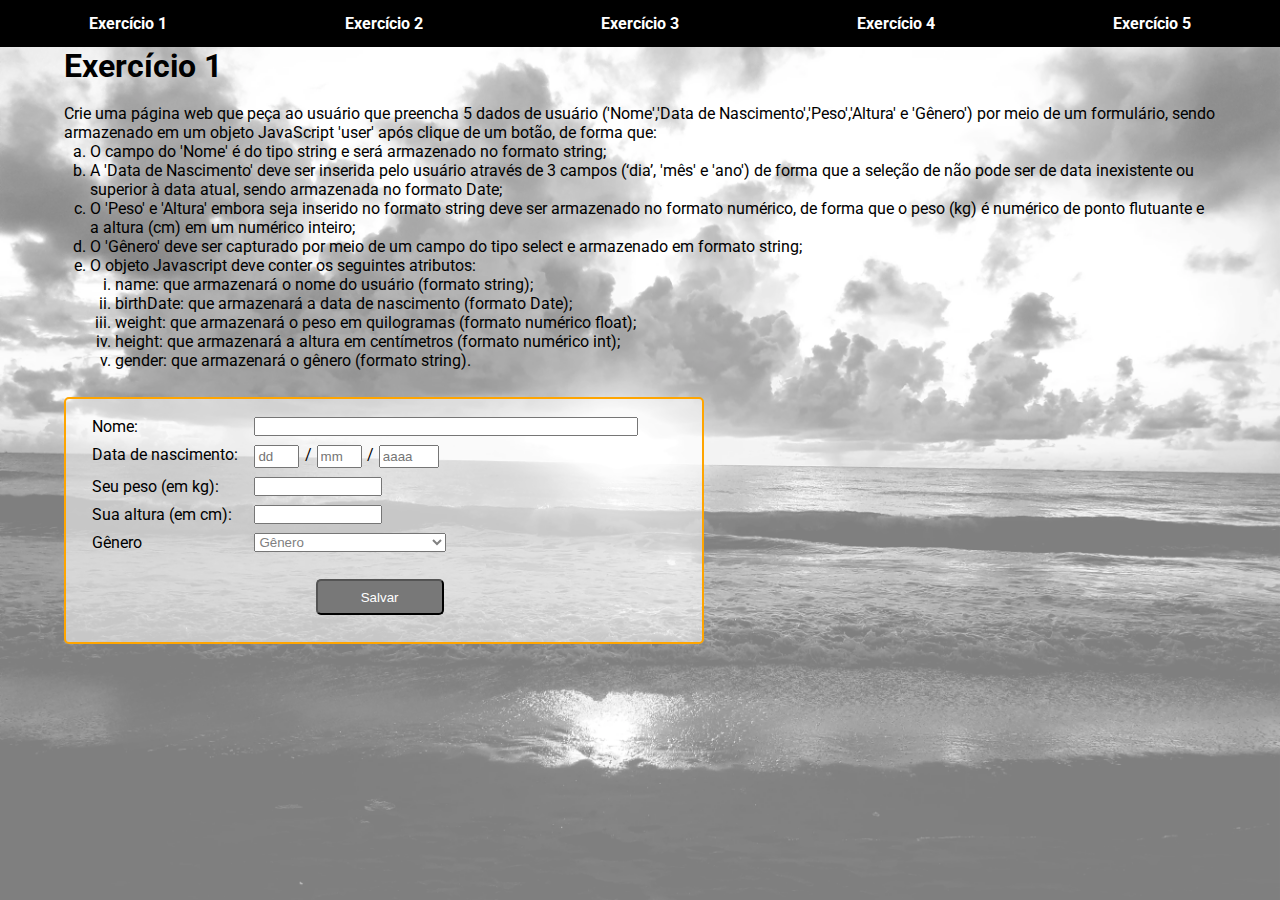
<file: index.html>
<!DOCTYPE html>
<html lang="pt-BR">

  <head>
    <meta charset="UTF-8">
    <meta http-equiv="X-UA-Compatible" content="IE=edge">
    <meta name="viewport" content="width=device-width, initial-scale=1.0">
    <link rel="stylesheet" href="index.css">
    <link rel="preconnect" href="https://fonts.googleapis.com">
    <link rel="preconnect" href="https://fonts.gstatic.com" crossorigin>
    <link href="https://fonts.googleapis.com/css2?family=Roboto:ital,wght@0,100;0,300;0,400;0,500;0,700;0,900;1,100;1,300;1,400;1,500;1,700;1,900&display=swap" rel="stylesheet">
    <meta property="og:description" content="Alpha Ed/tech - Módulo 07 - JavaScript - Parte 08" />
    <meta property="og:url" content="https://rogeriokotsubo.github.io/js-mod-08/" />
    <meta property="og:determiner" content="a" />
    <meta property="og:locale" content="pt_BR" /> 
    <title>JS - Modulo 07 - Parte 08</title>
  </head>

  <body>
    <!-- Navbar -->
    <header>
      <nav id="menu">
          <a class="a-menu" href="./index.html">Exercício 1</a>
          <a class="a-menu" href="./page2.html">Exercício 2</a>
          <a class="a-menu" href="./page3.html">Exercício 3</a>
          <a class="a-menu" href="./page4.html">Exercício 4</a>
          <a class="a-menu" href="./page5.html">Exercício 5</a>
      </nav>
    </header>

    <!-- CORPO DA PÁGINA -->
    <main id="exercise1">
      <section class="exercise">
        <h1>Exercício 1</h1>
        <br />
        <p>Crie uma página web que peça ao usuário que preencha 5 dados de usuário ('Nome','Data
          de Nascimento','Peso','Altura' e 'Gênero') por meio de um formulário, sendo armazenado 
          em um objeto JavaScript 'user' após clique de um botão, de forma que:</p>
        <ol class="ol-level1"> 
          <li>O campo do 'Nome' é do tipo string e será armazenado no formato string;</li>
          <li>A 'Data de Nascimento' deve ser inserida pelo usuário através de 3 campos (‘dia’, 
            'mês' e 'ano') de forma que a seleção de não pode ser de data inexistente ou superior 
            à data atual, sendo armazenada no formato Date;</li>        
          <li>O 'Peso' e 'Altura' embora seja inserido no formato string deve ser armazenado no 
            formato numérico, de forma que o peso (kg) é numérico de ponto flutuante e a altura
            (cm) em um numérico inteiro;</li>
          <li>O 'Gênero' deve ser capturado por meio de um campo do tipo select e armazenado 
            em formato string;</li>
          <li>O objeto Javascript deve conter os seguintes atributos:
            <ol class="ol-level2"> 
              <li>name: que armazenará o nome do usuário (formato string);</li>
              <li>birthDate: que armazenará a data de nascimento (formato Date);</li>
              <li>weight: que armazenará o peso em quilogramas (formato numérico float);</li>
              <li>height: que armazenará a altura em centímetros (formato numérico int);</li>
              <li>gender: que armazenará o gênero (formato string).</li>
            </ol>  
          </li>
        </ol>
        
        <form id="frm-inputs">           
            <div class="ctn-input">
              <label class="lbl-form" for="name">Nome:</label>
              <input type="text" id="name" name="name">
            </div>
            <div class="ctn-input-data">
              <label classe="lbl-form" for="dia">Data de nascimento:</label>
              <div class="ctn-data">
                <input type="number" id="dia" name="dia" min="1" max="31" placeholder="dd">
                <span>/</span>
                <input type="number" id="mes" name="mes" min="1" max="12" placeholder="mm">
                <span>/</span>
                <input type="number" id="ano" name="ano" min="1920" max="2022"  placeholder="aaaa">
              </div>
            </div>   
            <div class="ctn-input">
              <label class="lbl-form" for="peso">Seu peso (em kg):</label>
              <input type="text" id="peso" name="peso">
            </div>
            <div class="ctn-input">
              <label class="lbl-form" for="altura">Sua altura (em cm):</label>
              <input type="text" id="altura" name="altura">
            </div>            
            <div class="ctn-input-select">
              <span>Gênero</span>
              <select id="sel-gender" required>
                <option value="" disabled selected>Gênero</option>
                <option value="feminino">Feminino</option>
                <option value="masculino">Masculino</option>
              </select>
            </div> 
            <div id="ctn-save">
              <button id="btn-save" type="button">Salvar</button>
            </div> 
            <p id="msg"></p>           
        </form>

      </section>    
    </main>

    <script src="index.js"></script>
  </body>

</html>
</file>
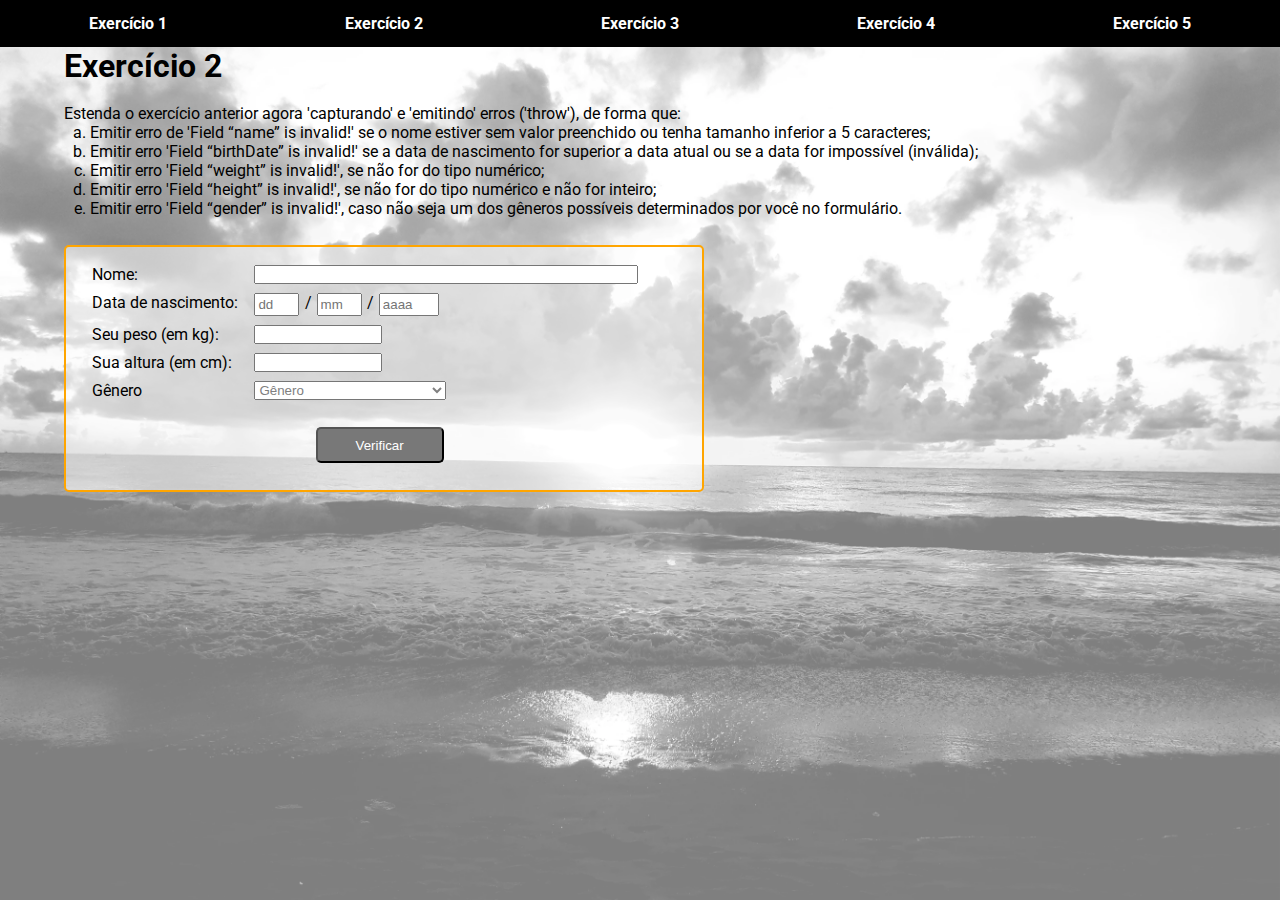
<file: page2.html>
<!DOCTYPE html>
<html lang="pt-BR">

  <head>
    <meta charset="UTF-8">
    <meta http-equiv="X-UA-Compatible" content="IE=edge">
    <meta name="viewport" content="width=device-width, initial-scale=1.0">
    <link rel="stylesheet" href="page2.css">
    <link rel="preconnect" href="https://fonts.googleapis.com">
    <link rel="preconnect" href="https://fonts.gstatic.com" crossorigin>
    <link href="https://fonts.googleapis.com/css2?family=Roboto:ital,wght@0,100;0,300;0,400;0,500;0,700;0,900;1,100;1,300;1,400;1,500;1,700;1,900&display=swap" rel="stylesheet">
    <meta property="og:description" content="Alpha Ed/tech - Módulo 07 - JavaScript - Parte 08" />
    <meta property="og:url" content="https://rogeriokotsubo.github.io/js-mod-08/" />
    <meta property="og:determiner" content="a" />
    <meta property="og:locale" content="pt_BR" /> 
    <title>JS - Modulo 07 - Parte 08</title>
  </head>

  <body>
    <!-- Navbar -->
    <header>
      <nav id="menu">
          <a class="a-menu" href="./index.html">Exercício 1</a>
          <a class="a-menu" href="./page2.html">Exercício 2</a>
          <a class="a-menu" href="./page3.html">Exercício 3</a>
          <a class="a-menu" href="./page4.html">Exercício 4</a>
          <a class="a-menu" href="./page5.html">Exercício 5</a>
      </nav>
    </header>

    <!-- CORPO DA PÁGINA -->
    <main id="exercise2">
      <section class="exercise">
        <h1>Exercício 2</h1>
        <br />
        <p>Estenda o exercício anterior agora 'capturando' e 'emitindo' erros ('throw'), de forma que:</p>
        <ol class="ol-level1"> 
          <li>Emitir erro de 'Field “name” is invalid!' se o nome estiver sem valor preenchido ou 
            tenha tamanho inferior a 5 caracteres;</li>
          <li>Emitir erro 'Field “birthDate” is invalid!' se a data de nascimento for superior a data 
            atual ou se a data for impossível (inválida);</li>        
          <li>Emitir erro 'Field “weight” is invalid!', se não for do tipo numérico;</li>
          <li>Emitir erro 'Field “height” is invalid!', se não for do tipo numérico e não for inteiro;</li>
          <li>Emitir erro 'Field “gender” is invalid!', caso não seja um dos gêneros possíveis 
            determinados por você no formulário.</li>
        </ol>
        
        <form id="frm-inputs">           
            <div class="ctn-input">
              <label class="lbl-form" for="name">Nome:</label>
              <input type="text" id="name" name="name">
            </div>
            <div class="ctn-input-data">
              <label classe="lbl-form" for="dia">Data de nascimento:</label>
              <div class="ctn-data">
                <input type="number" id="dia" name="dia" min="1" max="31" placeholder="dd">
                <span>/</span>
                <input type="number" id="mes" name="mes" min="1" max="12" placeholder="mm">
                <span>/</span>
                <input type="number" id="ano" name="ano" min="1920" max="2022"  placeholder="aaaa">
              </div>
            </div>   
            <div class="ctn-input">
              <label class="lbl-form" for="peso">Seu peso (em kg):</label>
              <input type="text" id="peso" name="peso">
            </div>
            <div class="ctn-input">
              <label class="lbl-form" for="altura">Sua altura (em cm):</label>
              <input type="text" id="altura" name="altura">
            </div>            
            <div class="ctn-input-select">
              <span>Gênero</span>
              <select id="sel-gender" required>
                <option value="" disabled selected>Gênero</option>
                <option value="feminino">Feminino</option>
                <option value="masculino">Masculino</option>
              </select>
            </div> 
            <div id="ctn-save">
              <button id="btn-save" type="button">Verificar</button>
            </div> 
            <p id="msg"></p>           
        </form>

      </section>    
    </main>

    <script src="page2.js"></script>
  </body>

</html>
</file>
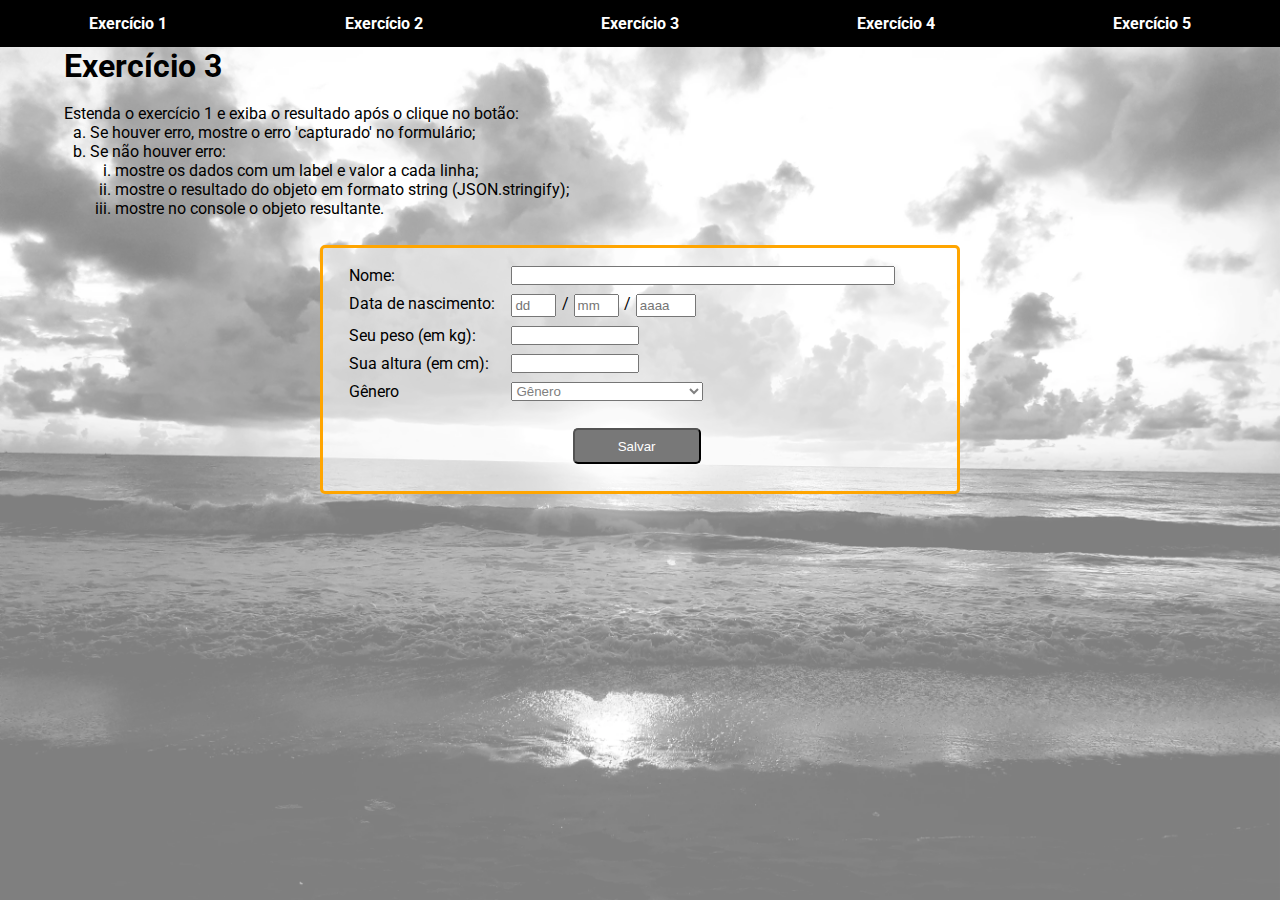
<file: page3.html>
<!DOCTYPE html>
<html lang="pt-BR">

  <head>
    <meta charset="UTF-8">
    <meta http-equiv="X-UA-Compatible" content="IE=edge">
    <meta name="viewport" content="width=device-width, initial-scale=1.0">
    <link rel="stylesheet" href="page3.css">
    <link rel="preconnect" href="https://fonts.googleapis.com">
    <link rel="preconnect" href="https://fonts.gstatic.com" crossorigin>
    <link href="https://fonts.googleapis.com/css2?family=Roboto:ital,wght@0,100;0,300;0,400;0,500;0,700;0,900;1,100;1,300;1,400;1,500;1,700;1,900&display=swap" rel="stylesheet">
    <meta property="og:description" content="Alpha Ed/tech - Módulo 07 - JavaScript - Parte 08" />
    <meta property="og:url" content="https://rogeriokotsubo.github.io/js-mod-08/" />
    <meta property="og:determiner" content="a" />
    <meta property="og:locale" content="pt_BR" /> 
    <title>JS - Modulo 07 - Parte 08</title>
  </head>

  <body>
    <!-- Navbar -->
    <header>
      <nav id="menu">
          <a class="a-menu" href="./index.html">Exercício 1</a>
          <a class="a-menu" href="./page2.html">Exercício 2</a>
          <a class="a-menu" href="./page3.html">Exercício 3</a>
          <a class="a-menu" href="./page4.html">Exercício 4</a>
          <a class="a-menu" href="./page5.html">Exercício 5</a>
      </nav>
    </header>

    <!-- CORPO DA PÁGINA -->
    <main id="exercise3">
      <section class="exercise">
        <h1>Exercício 3</h1>
        <br />
        <p>Estenda o exercício 1 e exiba o resultado após o clique no botão:</p>
        <ol class="ol-level1"> 
          <li>Se houver erro, mostre o erro 'capturado' no formulário;</li>
          <li>Se não houver erro:
          <ol class="ol-level2">
            <li>mostre os dados com um label e valor a cada linha;</li>
            <li>mostre o resultado do objeto em formato string (JSON.stringify);</li>
            <li>mostre no console o objeto resultante.</li>
          </ol> 
          </li>
        </ol>
        
        <div id="ctn-all">
          <form id="frm-inputs">           
            <div class="ctn-input">
              <label class="lbl-form" for="name">Nome:</label>
              <input type="text" id="name" name="name">
            </div>
            <div class="ctn-input-data">
              <label classe="lbl-form" for="dia">Data de nascimento:</label>
              <div class="ctn-data">
                <input type="number" id="dia" name="dia" min="1" max="31" placeholder="dd">
                <span>/</span>
                <input type="number" id="mes" name="mes" min="1" max="12" placeholder="mm">
                <span>/</span>
                <input type="number" id="ano" name="ano" min="1920" max="2022"  placeholder="aaaa">
              </div>
            </div>   
            <div class="ctn-input">
              <label class="lbl-form" for="peso">Seu peso (em kg):</label>
              <input type="text" id="peso" name="peso">
            </div>
            <div class="ctn-input">
              <label class="lbl-form" for="altura">Sua altura (em cm):</label>
              <input type="text" id="altura" name="altura">
            </div>            
            <div class="ctn-input-select">
              <span>Gênero</span>
              <select id="sel-gender" required>
                <option value="" disabled selected>Gênero</option>
                <option value="feminino">Feminino</option>
                <option value="masculino">Masculino</option>
              </select>
            </div> 
            <div id="ctn-save">
              <button id="btn-save" type="button">Salvar</button>
            </div> 
            <p id="msg"></p>           
          </form>
          <div id="results">
            <label id="lbl-name"></label>
            <label id="lbl-date"></label>
            <label id="lbl-weight"></label>
            <label id="lbl-height"></label>
            <label id="lbl-gender"></label>
          </div>
        </div>  
      </section>    
    </main>

    <script src="page3.js"></script>
  </body>

</html>
</file>
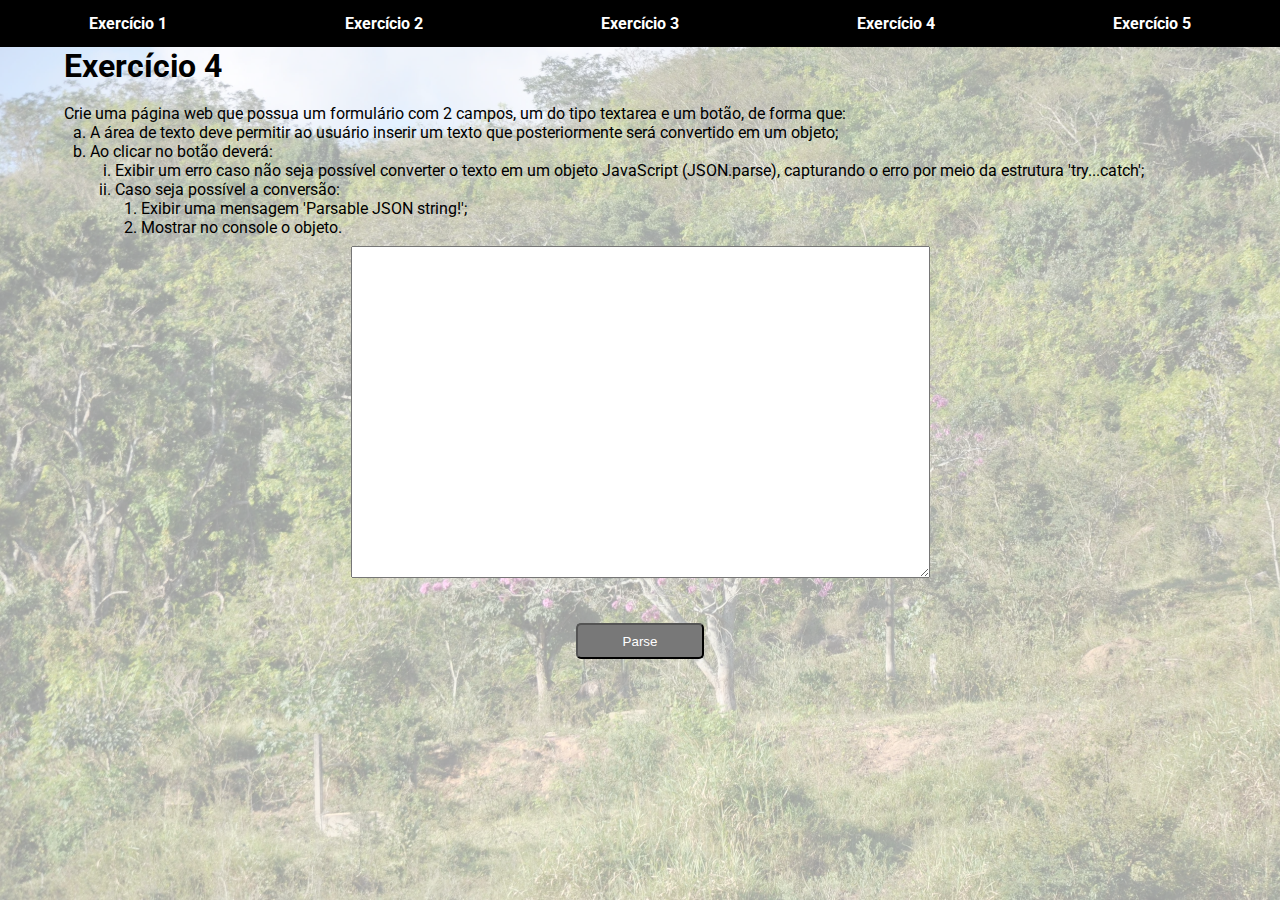
<file: page4.html>
<!DOCTYPE html>
<html lang="pt-BR">

  <head>
    <meta charset="UTF-8">
    <meta http-equiv="X-UA-Compatible" content="IE=edge">
    <meta name="viewport" content="width=device-width, initial-scale=1.0">
    <link rel="stylesheet" href="page4.css">
    <link rel="preconnect" href="https://fonts.googleapis.com">
    <link rel="preconnect" href="https://fonts.gstatic.com" crossorigin>
    <link href="https://fonts.googleapis.com/css2?family=Roboto:ital,wght@0,100;0,300;0,400;0,500;0,700;0,900;1,100;1,300;1,400;1,500;1,700;1,900&display=swap" rel="stylesheet">
    <meta property="og:description" content="Alpha Ed/tech - Módulo 07 - JavaScript - Parte 08" />
    <meta property="og:url" content="https://rogeriokotsubo.github.io/js-mod-08/" />
    <meta property="og:determiner" content="a" />
    <meta property="og:locale" content="pt_BR" /> 
    <title>JS - Modulo 07 - Parte 08</title>
  </head>

  <body>
    <!-- Navbar -->
    <header>
      <nav id="menu">
          <a class="a-menu" href="./index.html">Exercício 1</a>
          <a class="a-menu" href="./page2.html">Exercício 2</a>
          <a class="a-menu" href="./page3.html">Exercício 3</a>
          <a class="a-menu" href="./page4.html">Exercício 4</a>
          <a class="a-menu" href="./page5.html">Exercício 5</a>
      </nav>
    </header>


  <!-- CORPO DA PÁGINA -->
    <main id="exercise4">
      <section class="exercise">
        <h1>Exercício 4</h1>
        <br />
        <p>Crie uma página web que possua um formulário com 2 campos, um do tipo textarea e um 
          botão, de forma que:</p>
        <ol class="ol-level1"> 
          <li>A área de texto deve permitir ao usuário inserir um texto que posteriormente será 
            convertido em um objeto;</li>
          <li>Ao clicar no botão deverá:
            <ol class="ol-level2">
              <li>Exibir um erro caso não seja possível converter o texto em um objeto 
                JavaScript (JSON.parse), capturando o erro por meio da estrutura 'try...catch';</li>
              <li>Caso seja possível a conversão:
                <ol class="ol-level3">
                  <li>Exibir uma mensagem 'Parsable JSON string!';</li>
                  <li>Mostrar no console o objeto.</li>                    
                </ol> 
              </li>    
            </ol> 
          </li>    
        </ol>
        <div class="ctn-input">
          <form id="frm-inputs"> 
            <textarea id="txt-area" rows="22" cols="70"></textarea>                  
          </form>
          <button id="btn-jsonparse" type="button">Parse</button>
          <h3 id="mensagem"></h3>
        </div>    
      </section>    
    </main>

    <script src="page4.js"></script>
  </body>

</html>
</file>
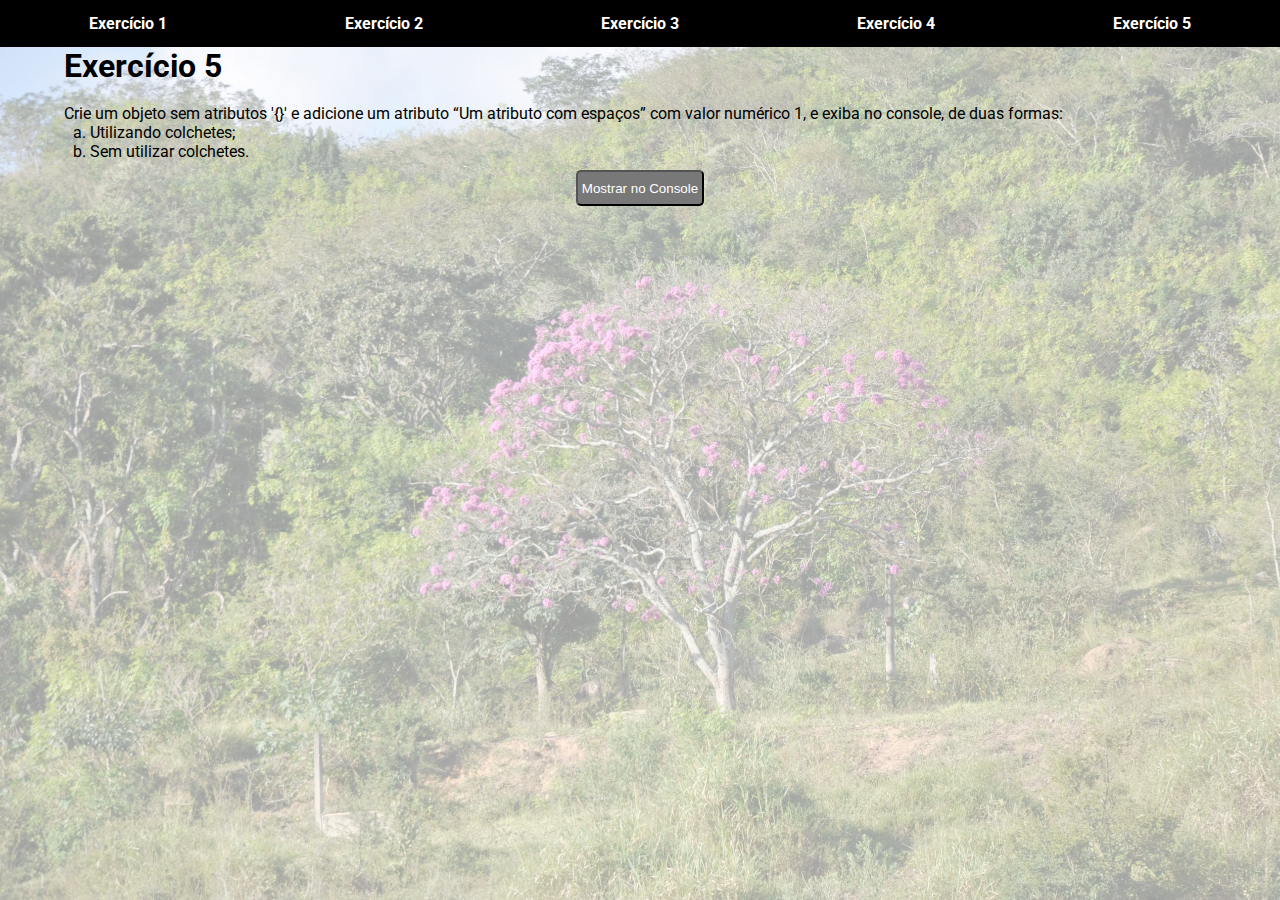
<file: page5.html>
<!DOCTYPE html>
<html lang="pt-BR">

  <head>
    <meta charset="UTF-8">
    <meta http-equiv="X-UA-Compatible" content="IE=edge">
    <meta name="viewport" content="width=device-width, initial-scale=1.0">
    <link rel="stylesheet" href="page5.css">
    <link rel="preconnect" href="https://fonts.googleapis.com">
    <link rel="preconnect" href="https://fonts.gstatic.com" crossorigin>
    <link href="https://fonts.googleapis.com/css2?family=Roboto:ital,wght@0,100;0,300;0,400;0,500;0,700;0,900;1,100;1,300;1,400;1,500;1,700;1,900&display=swap" rel="stylesheet">
    <meta property="og:description" content="Alpha Ed/tech - Módulo 07 - JavaScript - Parte 08" />
    <meta property="og:url" content="https://rogeriokotsubo.github.io/js-mod-08/" />
    <meta property="og:determiner" content="a" />
    <meta property="og:locale" content="pt_BR" /> 
    <title>JS - Modulo 07 - Parte 08</title>
  </head>

  <body>
    <!-- Navbar -->
    <header>
      <nav id="menu">
          <a class="a-menu" href="./index.html">Exercício 1</a>
          <a class="a-menu" href="./page2.html">Exercício 2</a>
          <a class="a-menu" href="./page3.html">Exercício 3</a>
          <a class="a-menu" href="./page4.html">Exercício 4</a>
          <a class="a-menu" href="./page5.html">Exercício 5</a>
      </nav>
    </header>


  <!-- CORPO DA PÁGINA -->
    <main id="exercise5">
      <section class="exercise">
        <h1>Exercício 5</h1>
        <br />
        <p>Crie um objeto sem atributos '{}' e adicione um atributo “Um atributo com espaços” com 
          valor numérico 1, e exiba no console, de duas formas:</p>
        <ol class="ol-level1"> 
          <li>Utilizando colchetes;</li>
          <li>Sem utilizar colchetes.</li>    
        </ol>
        <div class="ctn-input">
          <button id="btn-console" type="button">Mostrar no Console</button>
        </div>    
      </section>    
    </main>

    <script src="page5.js"></script>
  </body>

</html>
</file>
<file: index.css>
* {
  padding: 0;
  margin: 0;
  box-sizing: border-box;
}
body{
  width: 100%;
  height: 100vh;
  position: relative;
  font-family: Roboto, Arial, Helvetica;
}
body:after{
  content : "";
  display: block;
  position: absolute;
  top: 0;
  left: 0;
  background-image: url(assets/img/fundo-praia.webp);
  background-size: cover;
  background-repeat: none;
  overflow: hidden;
  width: 100%;
  height: 100%;
  opacity : 0.5;
  z-index: -1;
}
#menu {
  display: flex;
  justify-content: space-around;
  background-color: black;
  height: 47px;
  min-width: 700px;
  align-items: center;
  font-size: 16px;
}
.a-menu {
  text-decoration: none;
  padding: 14px;
  color: white;
  font-weight: bold;
  transition: background .3s;
}
.a-menu:hover {
  background-color: #787878;
}
#exercise1{
  display: flex;
  flex-direction: column;  
  align-items: center;
}
.exercise{
  width: 90vw;
}
.ol-level1{
  list-style-type: lower-latin;
  padding-left: 2vw;
}
.ol-level2{
  list-style-type: lower-roman;
  padding-left: 2vw;
}

#frm-inputs{
  margin-top: 3vh;
  display: flex;
  flex-direction: column;
  justify-content: left;
  background-color: #ffffff90;
  gap: 1vh;
  width: 50vw;
  padding: 2vh 0vw 2vh 2vw;
  border: 2px solid #ffa500;
  border-radius: 5px;
} 
.ctn-input{
  width: 45vw;
  display: flex;
  gap: 1vw;
}
.ctn-input input{
  width: 10vw;
  align-self: left;
}
#name{
  width: 30vw;
  align-self: left;
}
.ctn-input label{
  width: 150px;
}
.ctn-input-data{
  width: 45vw;
  display: flex;
  gap: 1vw;
}
.ctn-input-select {
  width: 45vw;
  display: flex;
  gap: 1vw;
}
.ctn-input-select span{
  width: 150px;
}
.ctn-input-select select{
  width: 15vw;
}
#sel-gender:invalid {
  color: #808080;
}
#sel-gender option {
  color: #000;
}
#sel-gender option:disabled {
  color: #808080;
}
.ctn-data{
  display: flex;
  gap: 0.4vw;
}
.ctn-input-data input{
  padding: 2px;
}
.ctn-input-data label{
  width: 150px;
}
#dia, #mes{
  width: 45px;
}
#ano{
  width: 60px;
}
#ctn-save{
  width: 45vw;
  display: flex;
  justify-content: center;
  padding-top: 2vh;
  gap: 2vw;
}
#btn-save{
  width: 10vw;
  height: 4vh;
  color: #fff;
  background-color: #787878;
  border-radius: 5px;
  cursor: pointer;
}
#btn-csave:hover{
  background-color: #78787870;
  color: #000;
}
#msg{
  align-self: center;
  color: #f00;
}
</file>
<file: page2.css>
* {
  padding: 0;
  margin: 0;
  box-sizing: border-box;
}
body{
  width: 100%;
  height: 100vh;
  position: relative;
  font-family: Roboto, Arial, Helvetica;
}
body:after{
  content : "";
  display: block;
  position: absolute;
  top: 0;
  left: 0;
  background-image: url(assets/img/fundo-praia.webp);
  background-size: cover;
  background-repeat: none;
  overflow: hidden;
  width: 100%;
  height: 100%;
  opacity : 0.5;
  z-index: -1;
}
#menu {
  display: flex;
  justify-content: space-around;
  background-color: black;
  height: 47px;
  min-width: 700px;
  align-items: center;
  font-size: 16px;
}
.a-menu {
  text-decoration: none;
  padding: 14px;
  color: white;
  font-weight: bold;
  transition: background .3s;
}
.a-menu:hover {
  background-color: #787878;
}
#exercise2{
  display: flex;
  flex-direction: column;  
  align-items: center;
}
.exercise{
  width: 90vw;
}
.ol-level1{
  list-style-type: lower-latin;
  padding-left: 2vw;
}
#frm-inputs{
  margin-top: 3vh;
  display: flex;
  flex-direction: column;
  justify-content: left;
  background-color: #ffffff90;
  gap: 1vh;
  width: 50vw;
  padding: 2vh 0vw 2vh 2vw;
  border: 2px solid #ffa500;
  border-radius: 5px;
} 
.ctn-input{
  width: 45vw;
  display: flex;
  gap: 1vw;
}
.ctn-input input{
  width: 10vw;
  align-self: left;
}
#name{
  width: 30vw;
  align-self: left;
}
.ctn-input label{
  width: 150px;
}
.ctn-input-data{
  width: 45vw;
  display: flex;
  gap: 1vw;
}
.ctn-input-select {
  width: 45vw;
  display: flex;
  gap: 1vw;
}
.ctn-input-select span{
  width: 150px;
}
.ctn-input-select select{
  width: 15vw;
}
#sel-gender:invalid {
  color: #808080;
}
#sel-gender option {
  color: #000;
}
#sel-gender option:disabled {
  color: #808080;
}
.ctn-data{
  display: flex;
  gap: 0.4vw;
}
.ctn-input-data input{
  padding: 2px;
}
.ctn-input-data label{
  width: 150px;
}
#dia, #mes{
  width: 45px;
}
#ano{
  width: 60px;
}
#ctn-save{
  width: 45vw;
  display: flex;
  justify-content: center;
  padding-top: 2vh;
  gap: 2vw;
}
#btn-save{
  width: 10vw;
  height: 4vh;
  color: #fff;
  background-color: #787878;
  border-radius: 5px;
  cursor: pointer;
}
#btn-csave:hover{
  background-color: #78787870;
  color: #000;
}
#msg{
  align-self: center;
  color: #f00;
  font-size: 12px;
}
</file>
<file: page3.css>
* {
  padding: 0;
  margin: 0;
  box-sizing: border-box;
}
body{
  width: 100%;
  height: 100vh;
  position: relative;
  font-family: Roboto, Arial, Helvetica;
}
body:after{
  content : "";
  display: block;
  position: absolute;
  top: 0;
  left: 0;
  background-image: url(assets/img/fundo-praia.webp);
  background-size: cover;
  background-repeat: none;
  overflow: hidden;
  width: 100%;
  height: 100%;
  opacity : 0.5;
  z-index: -1;
}
#menu {
  display: flex;
  justify-content: space-around;
  background-color: black;
  height: 47px;
  min-width: 700px;
  align-items: center;
  font-size: 16px;
}
.a-menu {
  text-decoration: none;
  padding: 14px;
  color: white;
  font-weight: bold;
  transition: background .3s;
}
.a-menu:hover {
  background-color: #787878;
}
#exercise3{
  display: flex;
  flex-direction: column;  
  align-items: center;
}
.exercise{
  width: 90vw;
}
.ol-level1{
  list-style-type: lower-latin;
  padding-left: 2vw;
}
.ol-level2{
  list-style-type: lower-roman;
  padding-left: 2vw;
}
#ctn-all{
  display: flex;
  flex-direction: column;
  align-items: center;
  gap: 3vh;
}
#frm-inputs{
  margin-top: 3vh;
  display: flex;
  flex-direction: column;
  justify-content: left;
  background-color: #ffffff90;
  gap: 1vh;
  width: 50vw;
  padding: 2vh 0vw 2vh 2vw;
  border: 3px solid #ffa500;
  border-radius: 5px;
} 
.ctn-input{
  width: 45vw;
  display: flex;
  gap: 1vw;
}
.ctn-input input{
  width: 10vw;
  align-self: left;
}
#name{
  width: 30vw;
  align-self: left;
}
.ctn-input label{
  width: 150px;
}
.ctn-input-data{
  width: 45vw;
  display: flex;
  gap: 1vw;
}
.ctn-input-select {
  width: 45vw;
  display: flex;
  gap: 1vw;
}
.ctn-input-select span{
  width: 150px;
}
.ctn-input-select select{
  width: 15vw;
}
#sel-gender:invalid {
  color: #808080;
}
#sel-gender option {
  color: #000;
}
#sel-gender option:disabled {
  color: #808080;
}
.ctn-data{
  display: flex;
  gap: 0.4vw;
}
.ctn-input-data input{
  padding: 2px;
}
.ctn-input-data label{
  width: 150px;
}
#dia, #mes{
  width: 45px;
}
#ano{
  width: 60px;
}
#ctn-save{
  width: 45vw;
  display: flex;
  justify-content: center;
  padding-top: 2vh;
  gap: 2vw;
}
#btn-save{
  width: 10vw;
  height: 4vh;
  color: #fff;
  background-color: #787878;
  border-radius: 5px;
  cursor: pointer;
}
#btn-csave:hover{
  background-color: #78787870;
  color: #000;
}
#msg{
  align-self: center;
  color: #f00;
  font-size: 12px;
}

#results{
  flex-direction: column;
  height: 150px;
  width: 300px;
  border: 3px solid #ffa500;
  border-radius: 5px;
  background-color: #ffffff90;
  display: none
}

#lbl-name, #lbl-date, #lbl-weight, 
#lbl-height, #lbl-gender{
  font-size: 14px;
  text-align: left;
}
</file>
<file: page4.css>
* {
  padding: 0;
  margin: 0;
  box-sizing: border-box;
}
body{
  width: 100%;
  height: 100vh;
  position: relative;
  font-family: Roboto, Arial, Helvetica;
}
body:after{
  content : "";
  display: block;
  position: absolute;
  top: 0;
  left: 0;
  background-image: url(assets/img/fundo-ipe.webp);
  background-size: cover;
  background-repeat: none;
  overflow: hidden;
  width: 100%;
  height: 100%;
  opacity : 0.4;
  z-index: -1;
}
#menu {
  display: flex;
  justify-content: space-around;
  background-color: black;
  height: 47px;
  min-width: 700px;
  align-items: center;
  font-size: 16px;
}
.a-menu {
  text-decoration: none;
  padding: 14px;
  color: white;
  font-weight: bold;
  transition: background .3s;
}
.a-menu:hover {
  background-color: #787878;
}
#exercise4{
  display: flex;
  flex-direction: column;  
  align-items: center;
}
.exercise{
  width: 90vw;
}

.ctn-input{
  width: 90vw;
  display: flex;
  flex-direction: column;
  align-items: center;
  padding-top: 1vh;
  gap: 5vh;
}
#frm-inputs{
  display: flex;
  flex-direction: column;
  align-items: center;
}

.ol-level1{
  list-style-type: lower-latin;
  padding-left: 2vw;
}
.ol-level2{
  list-style-type: lower-roman;
  padding-left: 2vw;
}
.ol-level3{
  list-style-type: numeric;
  padding-left: 2vw;
}
#btn-jsonparse{
  width: 10vw;
  height: 4vh;
  color: #fff;
  background-color: #787878;
  border-radius: 5px;
  cursor: pointer;
}
#btn-jsonparse:hover{
  background-color: #78787870;
  color: #000;
}
h3{
  font-size: 14px;
  color: #f00;
}
</file>
<file: page5.css>
* {
  padding: 0;
  margin: 0;
  box-sizing: border-box;
}
body{
  width: 100%;
  height: 100vh;
  position: relative;
  font-family: Roboto, Arial, Helvetica;
}
body:after{
  content : "";
  display: block;
  position: absolute;
  top: 0;
  left: 0;
  background-image: url(assets/img/fundo-ipe.webp);
  background-size: cover;
  background-repeat: none;
  overflow: hidden;
  width: 100%;
  height: 100%;
  opacity : 0.4;
  z-index: -1;
}
#menu {
  display: flex;
  justify-content: space-around;
  background-color: black;
  height: 47px;
  min-width: 700px;
  align-items: center;
  font-size: 16px;
}
.a-menu {
  text-decoration: none;
  padding: 14px;
  color: white;
  font-weight: bold;
  transition: background .3s;
}
.a-menu:hover {
  background-color: #787878;
}
#exercise5{
  display: flex;
  flex-direction: column;  
  align-items: center;
}
.exercise{
  width: 90vw;
}

.ctn-input{
  width: 90vw;
  display: flex;
  flex-direction: column;
  align-items: center;
  padding-top: 1vh;
  gap: 5vh;
}

.ol-level1{
  list-style-type: lower-latin;
  padding-left: 2vw;
}
#btn-console{
  width: 10vw;
  height: 4vh;
  color: #fff;
  background-color: #787878;
  border-radius: 5px;
  cursor: pointer;
}
#btn-console:hover{
  background-color: #78787870;
  color: #000;
}
</file>
